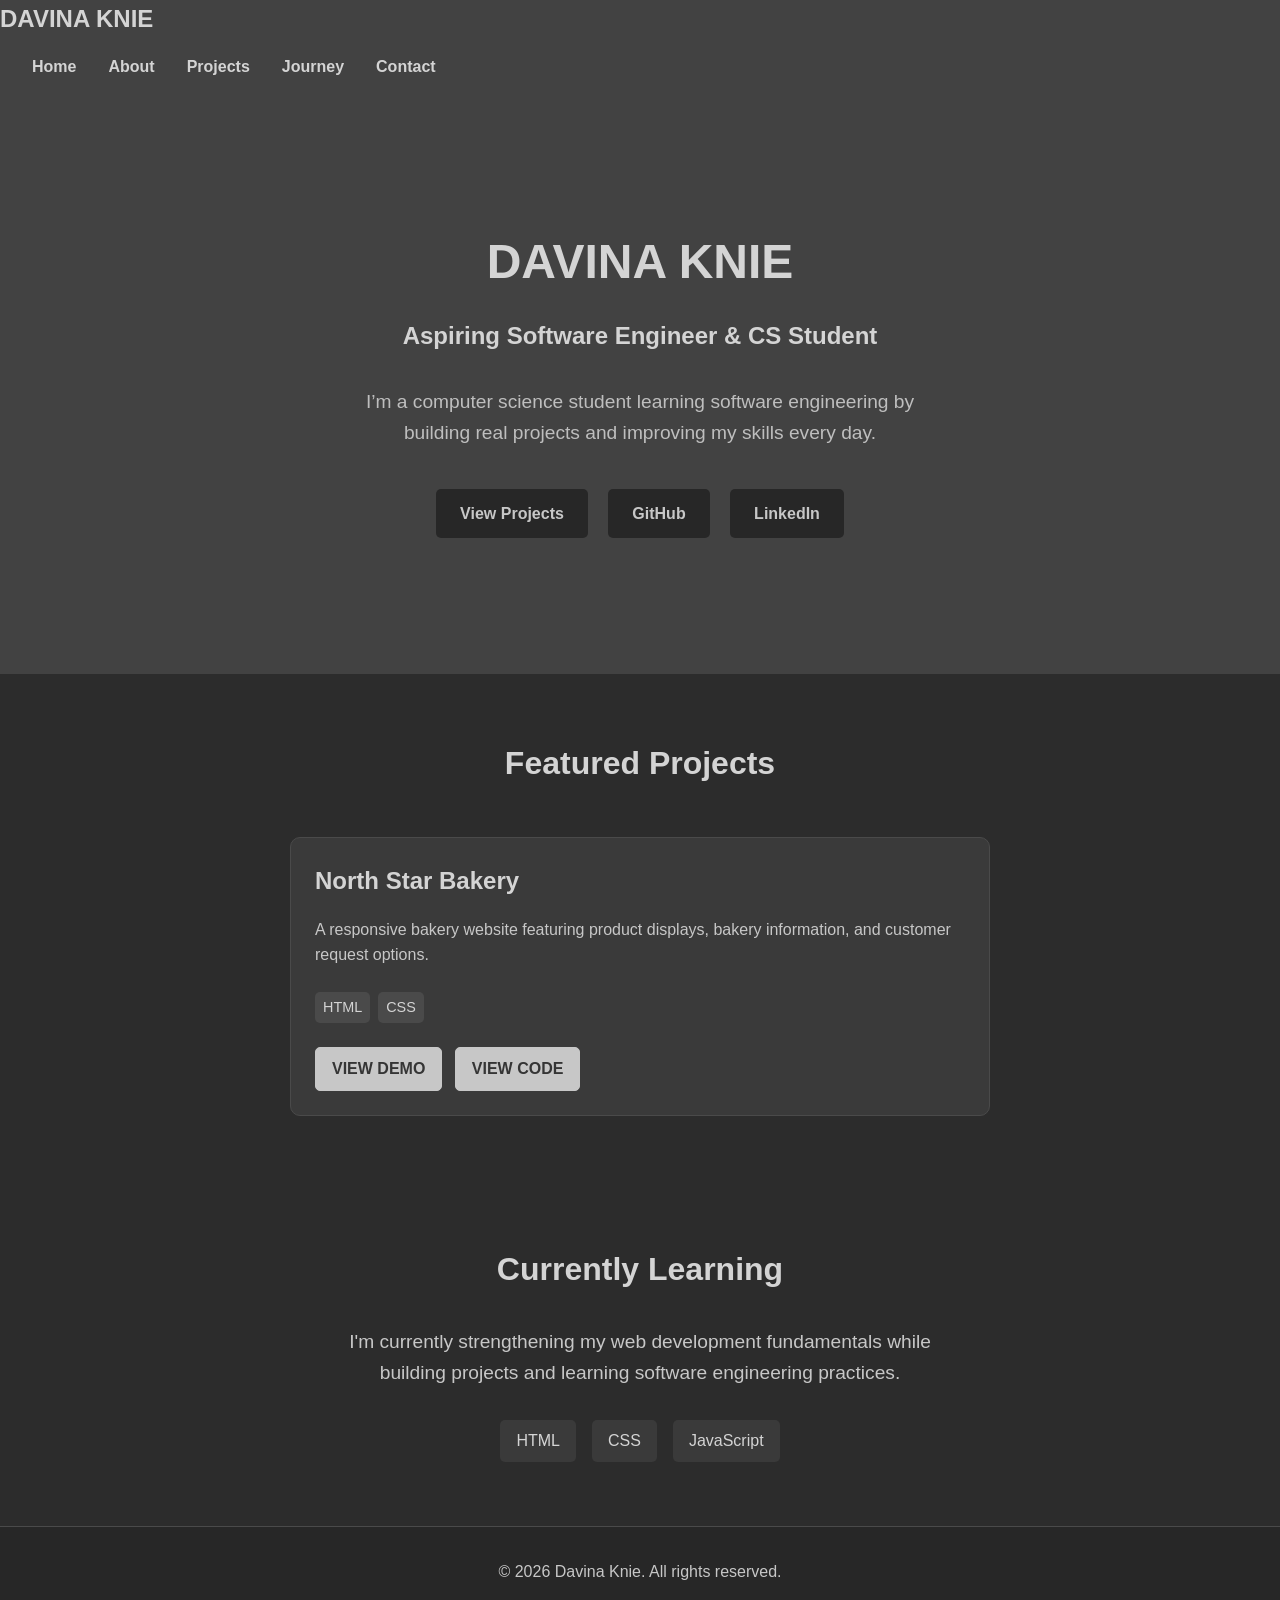
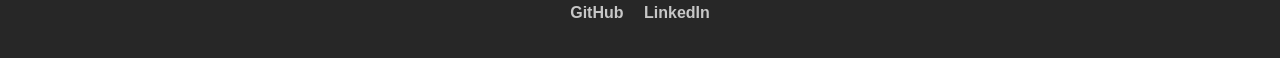
<file: index.html>
<!DOCTYPE html>
<html lang="en">
    
<head>
    <meta charset="UTF-8">
    <meta http-equiv="X-UA-Compatible" content="IE=edge">
    <meta name="viewport" content="width=device-width, initial-scale=1.0">
    <title>Davina Knie | Software Engineer</title>
    <link rel="stylesheet" href="css/style.css">
</head>
<body>
    <header>
        <a class="nav-logo" href="index.html">Davina Knie</a>
        <nav>
            <ul>
                <li><a href="index.html">Home</a></li>
                <li><a href="about.html">About</a></li>
                <li><a href="projects.html">Projects</a></li>
                <li><a href="journey.html">Journey</a></li>
                <li><a href="contact.html">Contact</a></li>
            </ul>
        </nav>
    </header>
    <main>
        <section class="hero">
            <h1>Davina Knie</h1>
            <h2>Aspiring Software Engineer & CS Student</h2>
            <p>I’m a computer science student learning software engineering by building real projects and improving my skills every day.</p>
            <a href="projects.html">View Projects</a>
            <a href="https://github.com/davinatech">GitHub</a>
            <a href="https://www.linkedin.com/in/davinaknie/">LinkedIn</a>
        </section>
        <section class="featured-projects">
            <h2>Featured Projects</h2>

            <article class="project-card">
                <h3>North Star Bakery</h3>
                <p>A responsive bakery website featuring product displays, bakery information, and customer request options.</p>

                <div class="project-tech">
                    <span>HTML</span>
                    <span>CSS</span>
                </div>

                <a href="https://davinatech.github.io/school/north-star-bakery/" target="_blank" rel="noopener noreferrer">View Demo</a>

                <a href="https://github.com/davinatech/school" target="_blank" rel="noopener noreferrer">View Code</a>
                
            </article>
        </section>
        <section class="currently-learning">
            <h2>Currently Learning</h2>
            <p>I'm currently strengthening my web development fundamentals while building projects and learning software engineering practices.</p>
            <ul>
                <li>HTML</li>
                <li>CSS</li>
                <li>JavaScript</li>
            </ul>
        </section>
    </main>
    <footer>
        <p>&copy; 2026 Davina Knie. All rights reserved.</p>
        <a href="https://github.com/davinatech" target="_blank" rel="noopener noreferrer">GitHub</a>
        <a href="https://www.linkedin.com/in/davinaknie/" target="_blank" rel="noopener noreferrer">LinkedIn</a>
    </footer>
</body>
</html>
</file>
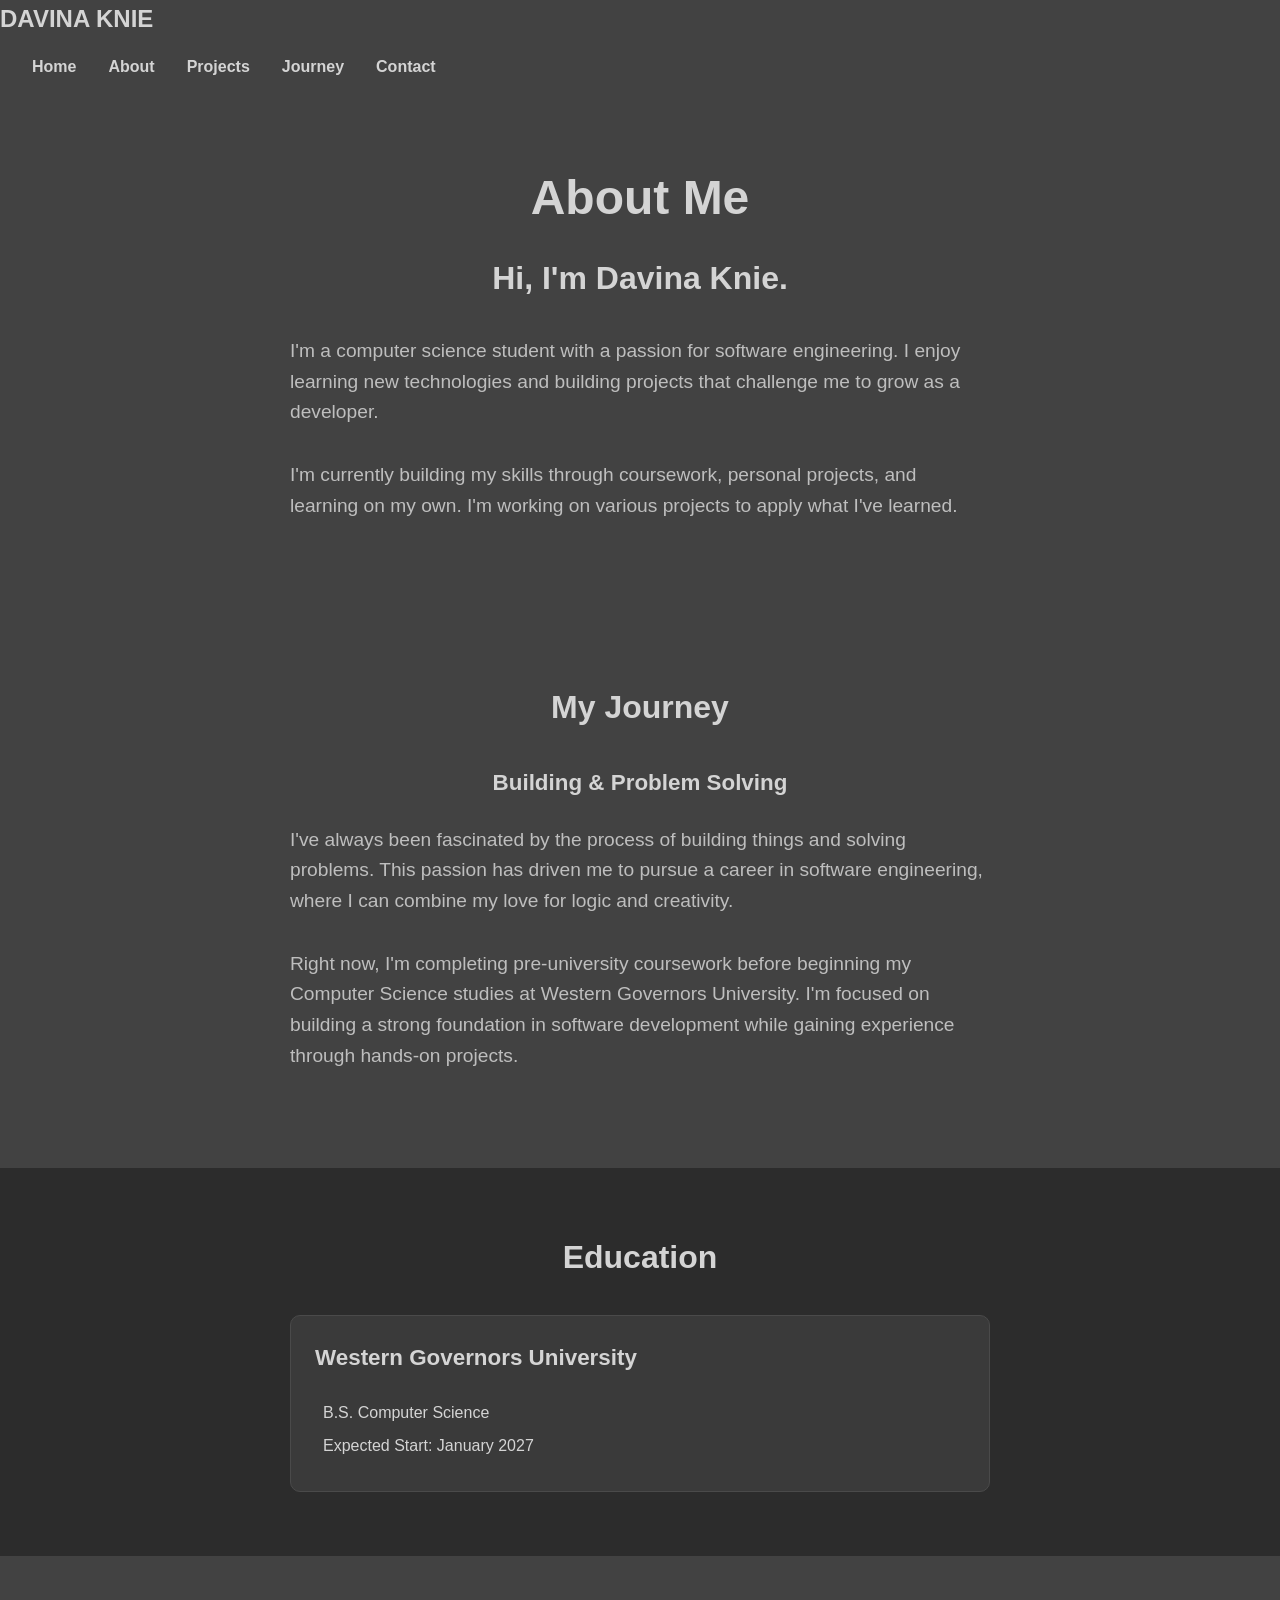
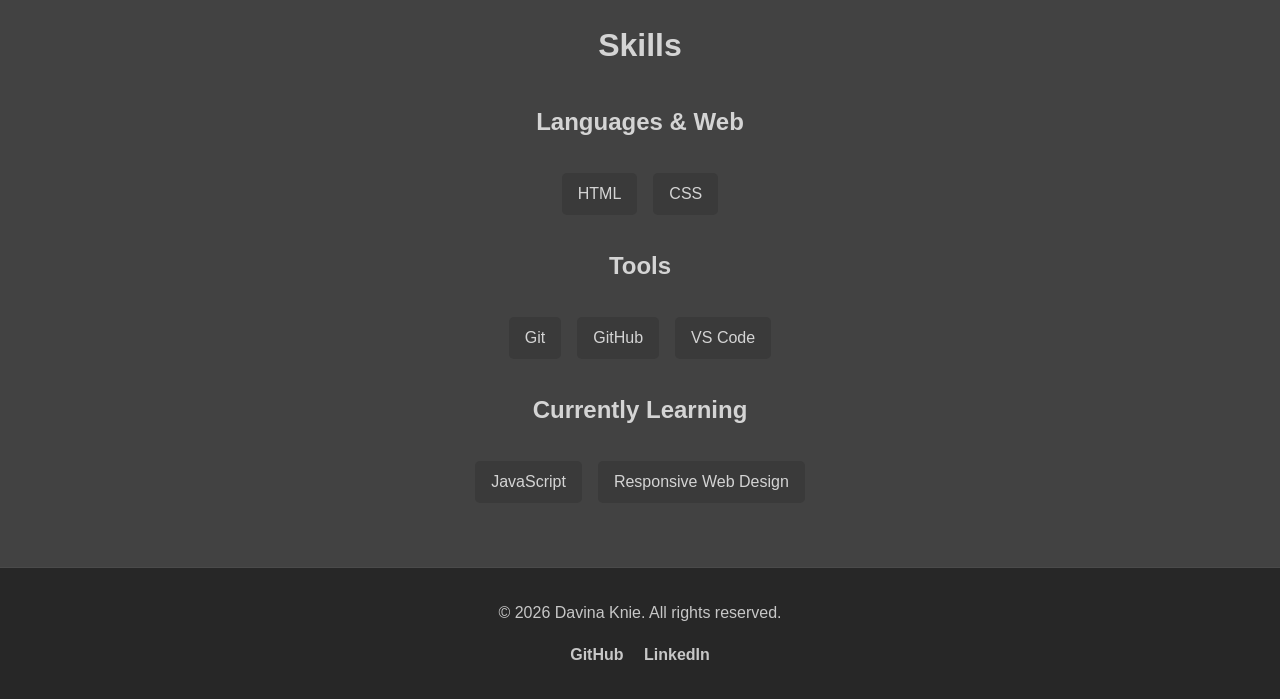
<file: about.html>
<!DOCTYPE html>
<html lang="en">
    
<head>
    <meta charset="UTF-8">
    <meta http-equiv="X-UA-Compatible" content="IE=edge">
    <meta name="viewport" content="width=device-width, initial-scale=1.0">
    <title>About | Davina Knie</title>
    <link rel="stylesheet" href="css/style.css">
</head>
<body>
    <header>
        <a class="nav-logo" href="index.html">Davina Knie</a>
        <nav>
            <ul>
                <li><a href="index.html">Home</a></li>
                <li><a href="about.html">About</a></li>
                <li><a href="projects.html">Projects</a></li>
                <li><a href="journey.html">Journey</a></li>
                <li><a href="contact.html">Contact</a></li>
            </ul>
        </nav>
    </header>
    <main>
        <section class="about">
            <h1>About Me</h1>
            <h2>Hi, I'm Davina Knie.</h2>
            <p>I'm a computer science student with a passion for software engineering. I enjoy learning new technologies and building projects that challenge me to grow as a developer.</p>
            <p>I'm currently building my skills through coursework, personal projects, and learning on my own. I'm working on various projects to apply what I've learned.</p>
        </section>
        <section class="journey-preview">
            <h2>My Journey</h2>
            <h3>Building & Problem Solving</h3>
            <p>I've always been fascinated by the process of building things and solving problems. This passion has driven me to pursue a career in software engineering, where I can combine my love for logic and creativity.</p>
            <p>Right now, I'm completing pre-university coursework before beginning my Computer Science studies at Western Governors University. I'm focused on building a strong foundation in software development while gaining experience through hands-on projects.</p>
        </section>
        <section class="education">
            <h2>Education</h2>
            <div class="education-card">
                <h3>Western Governors University</h3>
                <p>B.S. Computer Science</p>
                <p>Expected Start: January 2027</p>
            </div>
        </section>
        <section class="skills">
            <h2>Skills</h2>
            <h3>Languages & Web</h3>
            <ul>
                <li>HTML</li>
                <li>CSS</li>
            </ul>
            <h3>Tools</h3>
            <ul>
                <li>Git</li>
                <li>GitHub</li>
                <li>VS Code</li>
            </ul>
            <h3>Currently Learning</h3>
            <ul>
                <li>JavaScript</li>
                <li>Responsive Web Design</li>
            </ul>
        </section>
    </main>
    <footer>
        <p>&copy; 2026 Davina Knie. All rights reserved.</p>
        <a href="https://github.com/davinatech" target="_blank" rel="noopener noreferrer">GitHub</a>
        <a href="https://www.linkedin.com/in/davinaknie/" target="_blank" rel="noopener noreferrer">LinkedIn</a>
    </footer>
</body>
</html>
</file>
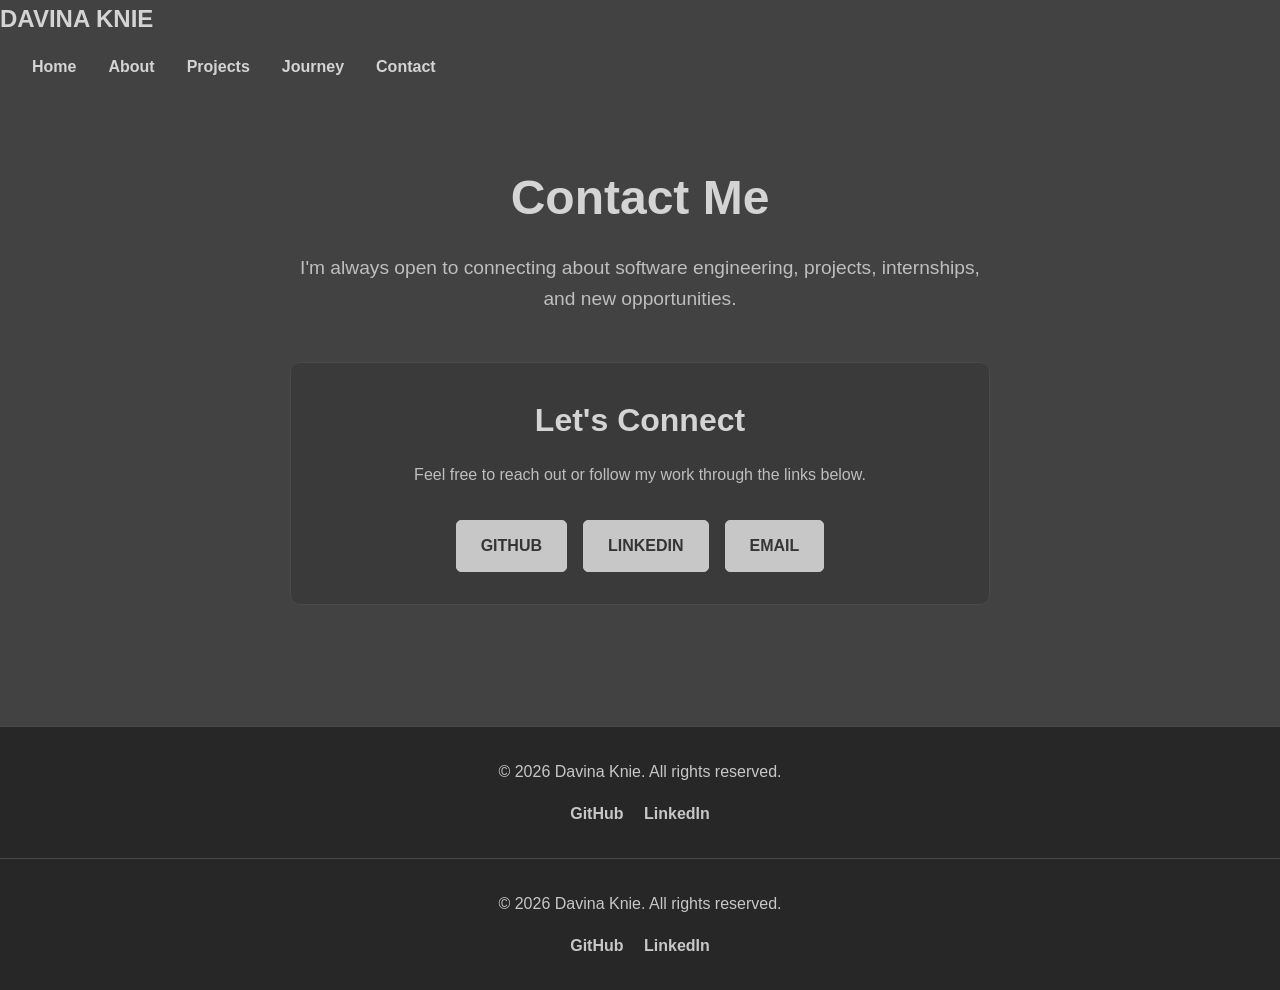
<file: contact.html>
<!DOCTYPE html>
<html lang="en">
    
<head>
    <meta charset="UTF-8">
    <meta http-equiv="X-UA-Compatible" content="IE=edge">
    <meta name="viewport" content="width=device-width, initial-scale=1.0">
    <title>About | Davina Knie</title>
    <link rel="stylesheet" href="css/style.css">
</head>
<body>
    <header>
        <a class="nav-logo" href="index.html">Davina Knie</a>
        <nav>
            <ul>
                <li><a href="index.html">Home</a></li>
                <li><a href="about.html">About</a></li>
                <li><a href="projects.html">Projects</a></li>
                <li><a href="journey.html">Journey</a></li>
                <li><a href="contact.html">Contact</a></li>
            </ul>
        </nav>
    </header>
    <main>
        <section class="contact-page">

            <h1>Contact Me</h1>

            <p>
                I'm always open to connecting about software engineering,
                projects, internships, and new opportunities.
            </p>

            <div class="contact-card">

                <h2>Let's Connect</h2>

                <p>
                    Feel free to reach out or follow my work through the links below.
                </p>

                <div class="contact-links">

                    <a href="https://github.com/davinatech"
                        target="_blank"
                        rel="noopener noreferrer">
                        GitHub
                    </a>

                    <a href="https://www.linkedin.com/in/davinaknie/"
                        target="_blank"
                        rel="noopener noreferrer">
                        LinkedIn
                    </a>

                    <a href="mailto:davinakniecloud@gmail.com">
                        Email
                    </a>

                </div>

            </div>

        </section>

    </main>

    <footer>
        <p>&copy; 2026 Davina Knie. All rights reserved.</p>

        <a href="https://github.com/davinatech"
            target="_blank"
            rel="noopener noreferrer">
            GitHub
        </a>

        <a href="https://www.linkedin.com/in/davinaknie/"
            target="_blank"
            rel="noopener noreferrer">
            LinkedIn
        </a>
    </footer>

</body>
</html>
    </main>
    <footer>
        <p>&copy; 2026 Davina Knie. All rights reserved.</p>
        <a href="https://github.com/davinatech" target="_blank" rel="noopener noreferrer">GitHub</a>
        <a href="https://www.linkedin.com/in/davinaknie/" target="_blank" rel="noopener noreferrer">LinkedIn</a>
    </footer>
</body>
</html>
</file>
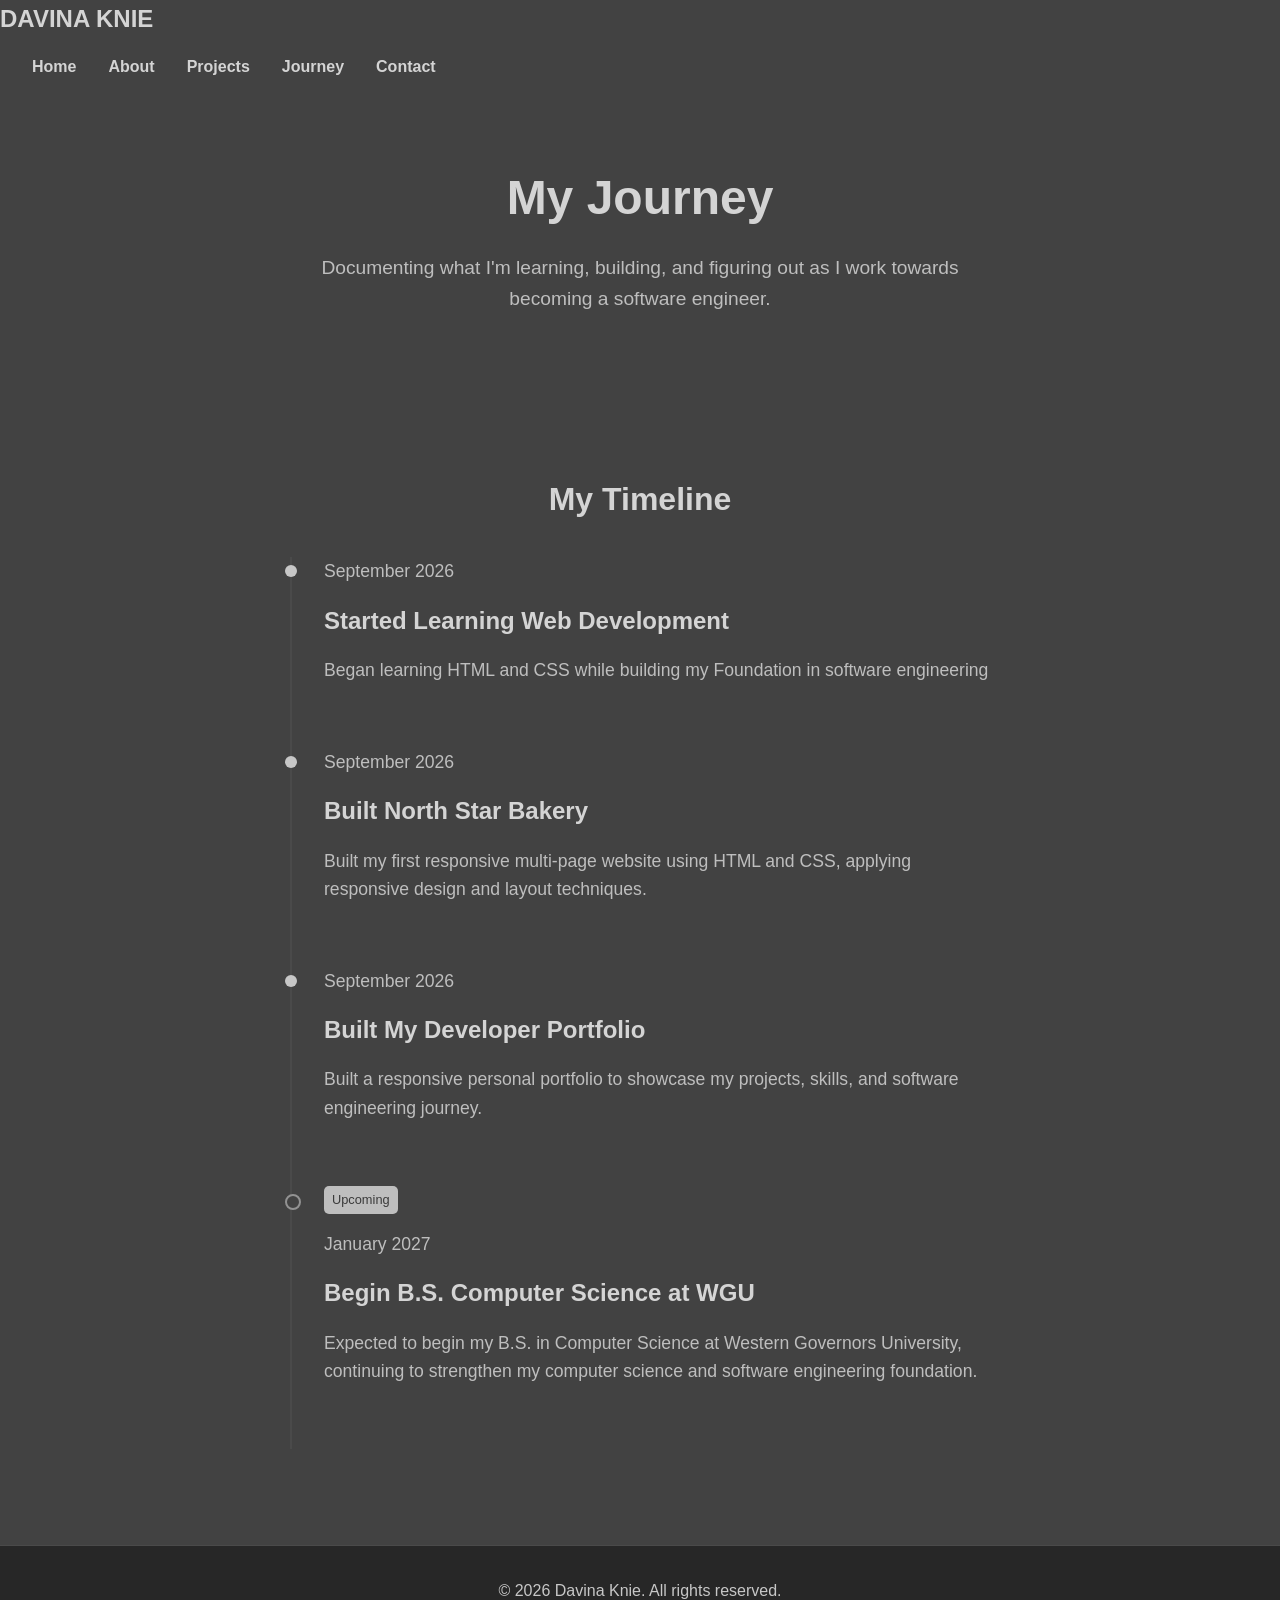
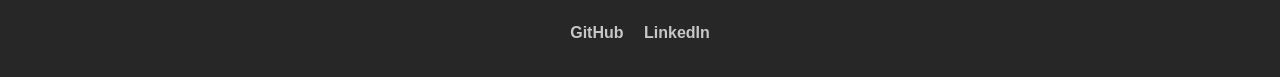
<file: journey.html>
<!DOCTYPE html>
<html lang="en">
    
<head>
    <meta charset="UTF-8">
    <meta http-equiv="X-UA-Compatible" content="IE=edge">
    <meta name="viewport" content="width=device-width, initial-scale=1.0">
    <title>About | Davina Knie</title>
    <link rel="stylesheet" href="css/style.css">
</head>
<body>
    <header>
        <a class="nav-logo" href="index.html">Davina Knie</a>
        <nav>
            <ul>
                <li><a href="index.html">Home</a></li>
                <li><a href="about.html">About</a></li>
                <li><a href="projects.html">Projects</a></li>
                <li><a href="journey.html">Journey</a></li>
                <li><a href="contact.html">Contact</a></li>
            </ul>
        </nav>
    </header>
    <main>
        <section class="journey-page">
            <h1>My Journey</h1>

            <p>
                Documenting what I'm learning, building, and figuring out as I work towards becoming a software engineer.
            </p>
        </section>
        <section class="journey-posts">
            <h2>Latest Posts</h2>
            <article class="journey-card">
                <p class="post-date">
                    September 2026
                </p>
                <h3>Building My Developer Portfolio From Scratch</h3>
                <p class="post-description">short description</p>
                <div class="project-tech">
                    <span>HTML</span>
                    <span>CSS</span>
                    <span>GIT</span>
                </div>
                <a href="posts/building-my-portfolio.html">Read More →</a>
            </article>
        </section>
        <section class="journey-timeline">
            <h2>My Timeline</h2>

            <div class="timeline">
                <article class="timeline-item">
                    <p class="timeline-date">
                        September 2026
                    </p>
                    <h3>Started Learning Web Development</h3>
                    <p>Began learning HTML and CSS while building my Foundation in software engineering</p>
                </article>
                <article class="timeline-item">
                    <p class="timeline-date">September 2026</p>
                    <h3>Built North Star Bakery</h3>
                    <p>
                        Built my first responsive multi-page website using HTML and CSS, applying responsive design and layout techniques.
                    </p>
                </article>

                <article class="timeline-item">
                    <p class="timeline-date">September 2026</p>
                    <h3>Built My Developer Portfolio</h3>
                    <p>
                        Built a responsive personal portfolio to showcase my projects, skills, and software engineering journey.
                    </p>
                </article>

                <article class="timeline-item upcoming">
                    <span class="upcoming-label">Upcoming</span>
                    <p class="timeline-date">January 2027</p>
                    <h3>Begin B.S. Computer Science at WGU</h3>
                    <p>
                        Expected to begin my B.S. in Computer Science at Western Governors University, continuing to strengthen my computer science and software engineering foundation.
                    </p>
                </article>
            </div>
        </section>

        </section>
    </main>
    <footer>
        <p>&copy; 2026 Davina Knie. All rights reserved.</p>
        <a href="https://github.com/davinatech" target="_blank" rel="noopener noreferrer">GitHub</a>
        <a href="https://www.linkedin.com/in/davinaknie/" target="_blank" rel="noopener noreferrer">LinkedIn</a>
    </footer>
</body>
</html>
</file>
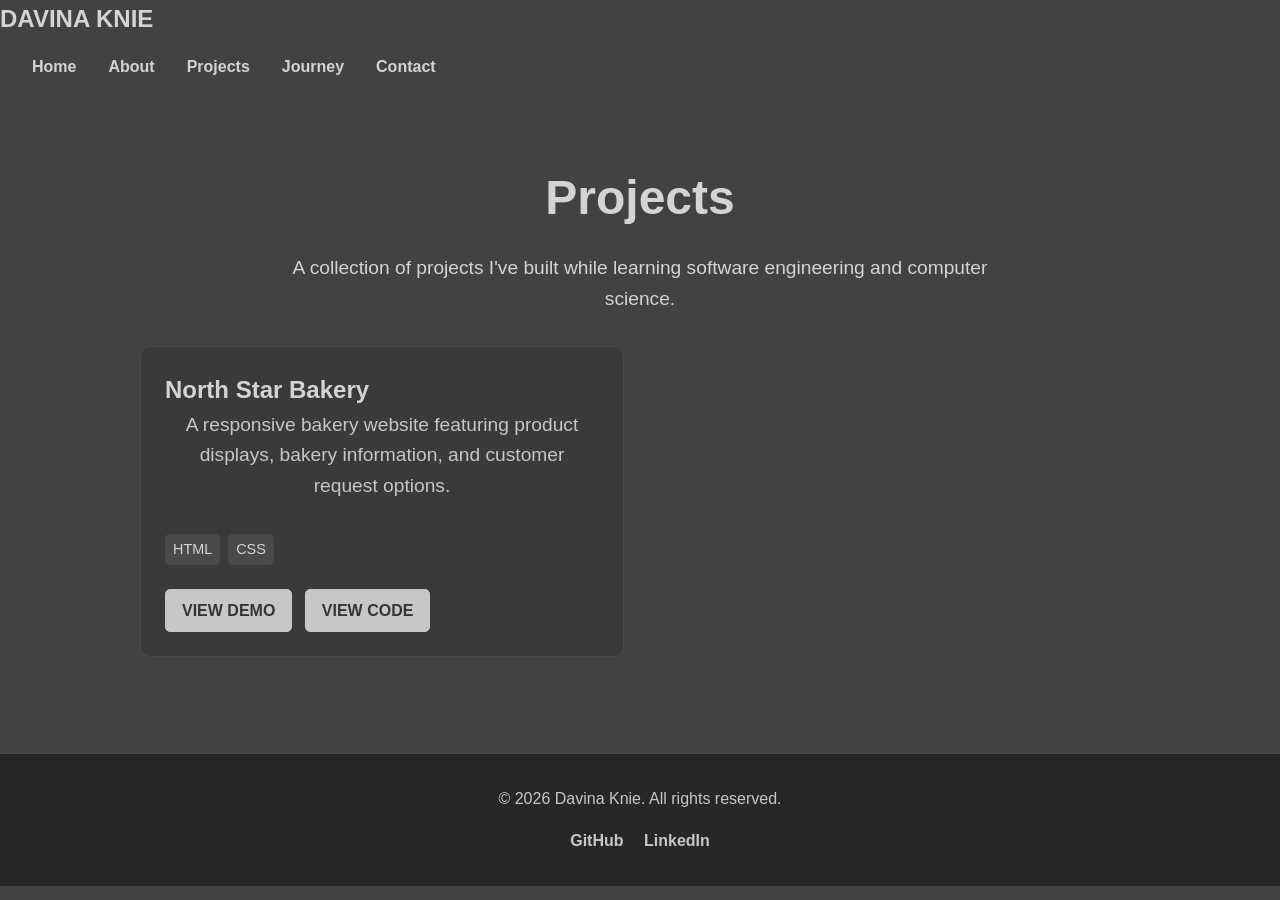
<file: projects.html>
<!DOCTYPE html>
<html lang="en">
    
<head>
    <meta charset="UTF-8">
    <meta http-equiv="X-UA-Compatible" content="IE=edge">
    <meta name="viewport" content="width=device-width, initial-scale=1.0">
    <title>About | Davina Knie</title>
    <link rel="stylesheet" href="css/style.css">
</head>
<body>
    <header>
        <a class="nav-logo" href="index.html">Davina Knie</a>
        <nav>
            <ul>
                <li><a href="index.html">Home</a></li>
                <li><a href="about.html">About</a></li>
                <li><a href="projects.html">Projects</a></li>
                <li><a href="journey.html">Journey</a></li>
                <li><a href="contact.html">Contact</a></li>
            </ul>
        </nav>
    </header>
    <main>
        <section class="projects-page">
            <h1>Projects</h1>
            <p>A collection of projects I've built while learning software engineering and computer science.</p>

            <div class="projects-grid">
                <article class="project-card">
                    <h2>North Star Bakery</h2>
                    <p>
                        A responsive bakery website featuring product displays, bakery information, and customer request options.
                    </p>
                    <div class="project-tech">
                        <span>HTML</span>
                        <span>CSS</span>
                    </div>
                    
                    <a href="https://davinatech.github.io/school/north-star-bakery/" 
                    target="_blank" 
                    rel="noopener noreferrer">
                    View Demo
                    </a>

                    <a href="https://github.com/davinatech/school" target="_blank" 
                    rel="noopener noreferrer">
                    View Code
                    </a>
                </article>
            </div>
        </section>
    </main>
    <footer>
        <p>&copy; 2026 Davina Knie. All rights reserved.</p>
        <a href="https://github.com/davinatech" target="_blank" rel="noopener noreferrer">GitHub</a>
        <a href="https://www.linkedin.com/in/davinaknie/" target="_blank" rel="noopener noreferrer">LinkedIn</a>
    </footer>
</body>
</html>
</file>
<file: css/style.css>
* {
    margin: 0;
    padding: 0;
    box-sizing: border-box;
}

body {
    font-family: 'Arial', sans-serif;
    background-color: #424242;
    color: #d4d4d4;
    line-height: 1.6;
}

nav {
    display: flex;
    justify-content: space-between;
    align-items: center;
    flex-wrap: wrap;
    padding: 1rem 2rem;
}

nav ul {
    list-style: none;
    display: flex;
    flex-wrap: wrap;
    gap: 2rem;
}

nav a {
    text-decoration: none;
    color: #d4d4d4;
    font-weight: bold;
    transition: color 0.3s ease;
}

nav a:hover {
    color: #929292;
}

.nav-logo {
    font-size: 1.5rem;
    font-weight: bold;
    color: #d4d4d4;
    text-decoration: none;
    text-transform: uppercase;
}

.nav-logo:hover {
    color: #929292;
}

.hero {
    text-align: center;
    padding: 8rem 2rem;
}

.hero h1 {
    font-size: 3rem;
    margin-bottom: 1rem;
    text-align: center;
    text-transform: uppercase;
}

.hero h2 {
    font-size: 1.5rem;
    margin-bottom: 2rem;
    text-align: center; 
}

.hero p {
    font-size: 1.2rem;
    max-width: 600px;
    margin: 0 auto 2rem auto;
    color: #bebebe;
}

.hero a {
    display: inline-block;
    padding: 0.75rem 1.5rem;
    margin: 0.5rem;
    background-color: #272727;
    color: #c7c7c7;
    text-decoration: none;
    font-weight: bold;
    border-radius: 5px;
    transition: background-color 0.3s ease, color 0.3s ease;
}

.hero a:hover {
    background-color: #c7c7c7;
    color: #272727;
}

a:focus-visible,
button:focus-visible {
    outline: 2px solid currentColor;
    outline-offset: 3px;
}
.featured-projects {
    padding: 4rem 2rem;
    background-color: #2c2c2c;
}

.featured-projects h2 {
    text-align: center;
    font-size: 2rem;
    margin-bottom: 3rem;
}

.project-card {
    background-color: #3a3a3a;
    max-width: 700px;
    padding: 1.5rem;
    border: 1px solid #4a4a4a;
    border-radius: 10px;
    margin: 0 auto;
}

.project-card h3 {
    font-size: 1.5rem;
    margin-bottom: 1rem;
}

.project-card p {
    font-size: 1rem;
    color: #c7c7c7;
    margin-bottom: 1.5rem;
}

.project-tech {
    display: flex;
    flex-wrap: wrap;
    gap: 0.5rem;
    margin-bottom: 1.5rem;
}

.project-tech span {
    background-color: #4a4a4a;
    padding: 0.25rem 0.5rem;
    border-radius: 5px;
    font-size: 0.9rem;
}

.project-card a {
    text-transform: uppercase;
    font-weight: bold;
    color: #353535;
    background-color: #c7c7c7;
    display: inline-block;
    text-decoration: none;
    padding: 0.5rem 1rem;
    border: 1px solid #c7c7c7;
    border-radius: 5px;
    margin-right: 0.5rem;
    transition: background-color 0.3s ease, color 0.3s ease;
}

.project-card a:hover {
    background-color: #3a3a3a;
    color: #c7c7c7;
}

.project-card h3 {
    font-size: 1.5rem;
    margin-bottom: 1rem;
}

.currently-learning {
    padding: 4rem 2rem;
    text-align: center;
    background-color: #2c2c2c;
}

.currently-learning h2 {
    font-size: 2rem;
    margin-bottom: 2rem;
}

.currently-learning p {
    font-size: 1.2rem;
    max-width: 600px;
    margin: 0 auto;
    color: #c7c7c7;
}

.currently-learning ul {
    list-style: none;
    display: flex;
    justify-content: center;
    flex-wrap: wrap;
    gap: 1rem;
    margin-top: 2rem;
}

.currently-learning li {
    background-color: #3a3a3a;
    padding: 0.5rem 1rem;
    border-radius: 5px;
    font-size: 1rem;
}

footer {
    text-align: center;
    padding: 2rem;
    background-color: #272727;
    color: #c7c7c7;
    border-top: 1px solid #4a4a4a;
}

footer p {
    margin-bottom: 1rem;
}

footer a {
    color: #c7c7c7;
    text-decoration: none;
    font-weight: bold;
    margin: 0 0.5rem;
}

footer a:hover {
    color: #929292;
}

.about {
    padding: 4rem 2rem;
}

.about h1 {
    text-align: center;
    font-size: 3rem;
    margin-bottom: 1rem;
}

.about h2 {
    text-align: center;
    font-size: 2rem;
    margin-bottom: 2rem;
}

.about p {
    font-size: 1.2rem;
    max-width: 700px;
    margin: 0 auto 2rem auto;
    color:#bebebe;
}

.journey-preview {
    padding: 4rem 2rem;
}

.journey-preview h2 {
    text-align: center;
    font-size: 2rem;
    margin-bottom: 2rem;
}
.journey-preview h3 {
    text-align: center;
    font-size: 1.4rem;
    margin-bottom: 1.5rem;
}
.journey-preview p {
    font-size: 1.2rem;
    max-width: 700px;
    margin: 0 auto 2rem auto;
    color: #bebebe;
}

.education {
    padding: 4rem 2rem;
    background-color:#2c2c2c;
}

.education h2 {
    text-align: center;
    font-size: 2rem;
    margin-bottom: 2rem;
}

.education-card {
    background-color:#3a3a3a;
    color:#d4d4d4;
    max-width: 700px;
    padding: 1.5rem;
    border: 1px solid #4a4a4a;
    border-radius: 10px;
    margin: 0 auto;
}

.education-card h3 {
    font-size: 1.4rem;
    font-weight: bold;
    margin-bottom: 1.5rem;
}

.education-card p{
    margin: 0.5rem;
}

.skills {
    padding: 4rem 2rem;
    text-align: center;
}

.skills h2 {
    font-size: 2rem;
    margin-bottom: 2rem;

}

.skills h3 {
    font-size: 1.5rem;
    margin-top: 2rem;
    margin-bottom: 1rem;
}
.skills ul{
    list-style: none;
    display: flex;
    justify-content: center;
    flex-wrap: wrap;
    gap: 1rem;
    margin-top: 2rem;
}

.skills li{
    background-color: #3a3a3a;
    padding: 0.5rem 1rem;
    border-radius: 5px;
    font-size: 1rem;
}

.projects-page {
    padding: 4rem 2rem;
}

.projects-page h1{
    text-align: center;
    font-size: 3rem;
    margin-bottom: 1rem;
}

.projects-page p{
    text-align: center;
    max-width: 700px;
    font-size: 1.2rem;
    margin: 0 auto 2rem auto;
}

.projects-grid {
    display: grid;
    grid-template-columns: 1fr 1fr;
    gap: 2rem;
    max-width: 1000px;
    margin: 0 auto 2rem auto;
}

.projects-grid .project-card {
    width: 100%;
    margin: 0;
}

.journey-page {
    padding: 4rem 2rem;
}

.journey-page h1{
    text-align: center;
    font-size: 3rem;
    margin-bottom: 1rem;
}

.journey-page p{
    color: #bebebe;
    text-align: center;
    max-width: 700px;
    font-size: 1.2rem;
    margin: 0 auto 2rem auto;
}

.journey-posts {
    display: none;
    background-color: #2c2c2c ;
    padding: 4rem 2rem;
}

.journey-posts h2{
    text-align: center;
    font-size: 2rem;
    margin-bottom: 2rem;

}
.journey-card {
    background-color: #3a3a3a;
    max-width: 700px;
    text-align: center;
    padding: 1.5rem;
    border: 1px solid #4a4a4a;
    border-radius: 10px;
    margin: 0 auto;
}

.post-date {
    color: #929292;
    font-size: 1rem;
    margin-bottom: .5rem;
}

.journey-card h3 {
    font-size: 1.5rem;
    margin-top: 1rem;
    margin-bottom: 1rem;
}

.post-description {
    font-size: 1.1rem;
    color: #929292;
    margin-bottom: 1rem;
}

.journey-card a {
    text-transform: uppercase;
    font-weight: bold;
    color: #353535;
    background-color: #c7c7c7;
    display: inline-block;
    text-decoration: none;
    padding: 0.5rem 1rem;
    border: 1px solid #c7c7c7;
    border-radius: 5px;
    transition: background-color 0.3s ease, color 0.3s ease;
}

.journey-card a:hover {
    background-color: #3a3a3a;
    color: #c7c7c7;
}

.journey-timeline {
    padding: 4rem 2rem;
}

.journey-timeline h2 {
    text-align: center;
    font-size: 2rem;
    margin-bottom: 2rem;
}

.timeline {
    max-width: 700px;
    margin: 0 auto 2rem auto;
}

.timeline-item {
    border-left: 2px solid #4a4a4a;
    padding-left: 2rem;
    padding-bottom: 3rem;
    position: relative;
}

.timeline-item::before{
    content: "";
    position: absolute;
    width: 12px;
    height: 12px;
    border-radius: 50%;
    background-color: #c7c7c7;
    top: 0.5rem;
    left: -7px;
}

.upcoming-label {
    display: inline-block;
    font-size: 0.8rem;
    background-color: #bebebe;
    color: #3a3a3a;
    padding: 0.25rem 0.5rem;
    border-radius: 5px;
    margin-bottom: 1rem;
}

.timeline-item.upcoming::before {
    background-color: #424242;
    border: 2px solid #929292;
}
.timeline-date {
    color: #929292;
    font-size: 1rem;
    margin-bottom: 0.5rem;
}

.timeline-item h3 {
    font-size: 1.5rem;
    margin-top: 1rem;
    margin-bottom: 1rem;
}

.timeline-item p {
    font-size: 1.1rem;
    color: #bebebe;
    margin-bottom: 1rem;
}

.contact-page {
    padding: 4rem 2rem;
    text-align: center;
    min-height: 70vh;
}

.contact-page h1 {
    font-size: 3rem;
    margin-bottom: 1rem;
}

.contact-page > p {
    max-width: 700px;
    margin: 0 auto 3rem auto;
    font-size: 1.2rem;
    color: #bebebe;
}

.contact-card {
    background-color: #3a3a3a;
    max-width: 700px;
    margin: 0 auto;
    padding: 2rem;
    border: 1px solid #4a4a4a;
    border-radius: 10px;
}

.contact-card h2 {
    font-size: 2rem;
    margin-bottom: 1rem;
}

.contact-card p {
    color: #bebebe;
    margin-bottom: 2rem;
}

.contact-links {
    display: flex;
    justify-content: center;
    flex-wrap: wrap;
    gap: 1rem;
}

.contact-links a {
    display: inline-block;
    background-color: #c7c7c7;
    color: #353535;
    padding: 0.75rem 1.5rem;
    text-decoration: none;
    font-weight: bold;
    text-transform: uppercase;
    border: 1px solid #c7c7c7;
    border-radius: 5px;
    transition: background-color 0.3s ease, color 0.3s ease;
}

.contact-links a:hover {
    background-color: #3a3a3a;
    color: #c7c7c7;
}
@media (max-width: 768px) {
    nav {
        flex-direction: column;
        align-items: flex-start;
    }
    nav ul {
        justify-content: center;
        gap: 1rem;
    }
    .hero {
        padding: 4rem 1rem;
    }
    .hero h1 {
        font-size: 2.5rem;
    }
    .featured-projects {
        padding: 2rem 1rem;
    }
    .project-card a {
        margin-bottom: 0.5rem;
    }
    .education {
        padding: 3rem 1rem;
    }
    .education-card {
        width: 100%;
        padding: 1rem;
    }
    .projects-page {
        padding: 3rem 1rem;
    }
    .projects-page h1 {
        font-size: 2.2rem;
    }
    .projects-grid {
        grid-template-columns: 1fr; 
    }
    .contact-page {
    padding: 3rem 1rem;
    }

    .contact-page h1 {
    font-size: 2.2rem;
    }

    .contact-card {
    width: 100%;
    padding: 1.5rem 1rem;
    }

    .contact-links {
    flex-direction: column;
    }

    .contact-links a {
    width: 100%;
    }
    .journey-page {
    padding: 3rem 1rem;
    }

    .journey-page h1 {
    font-size: 2.2rem;
    }
}
</file>
